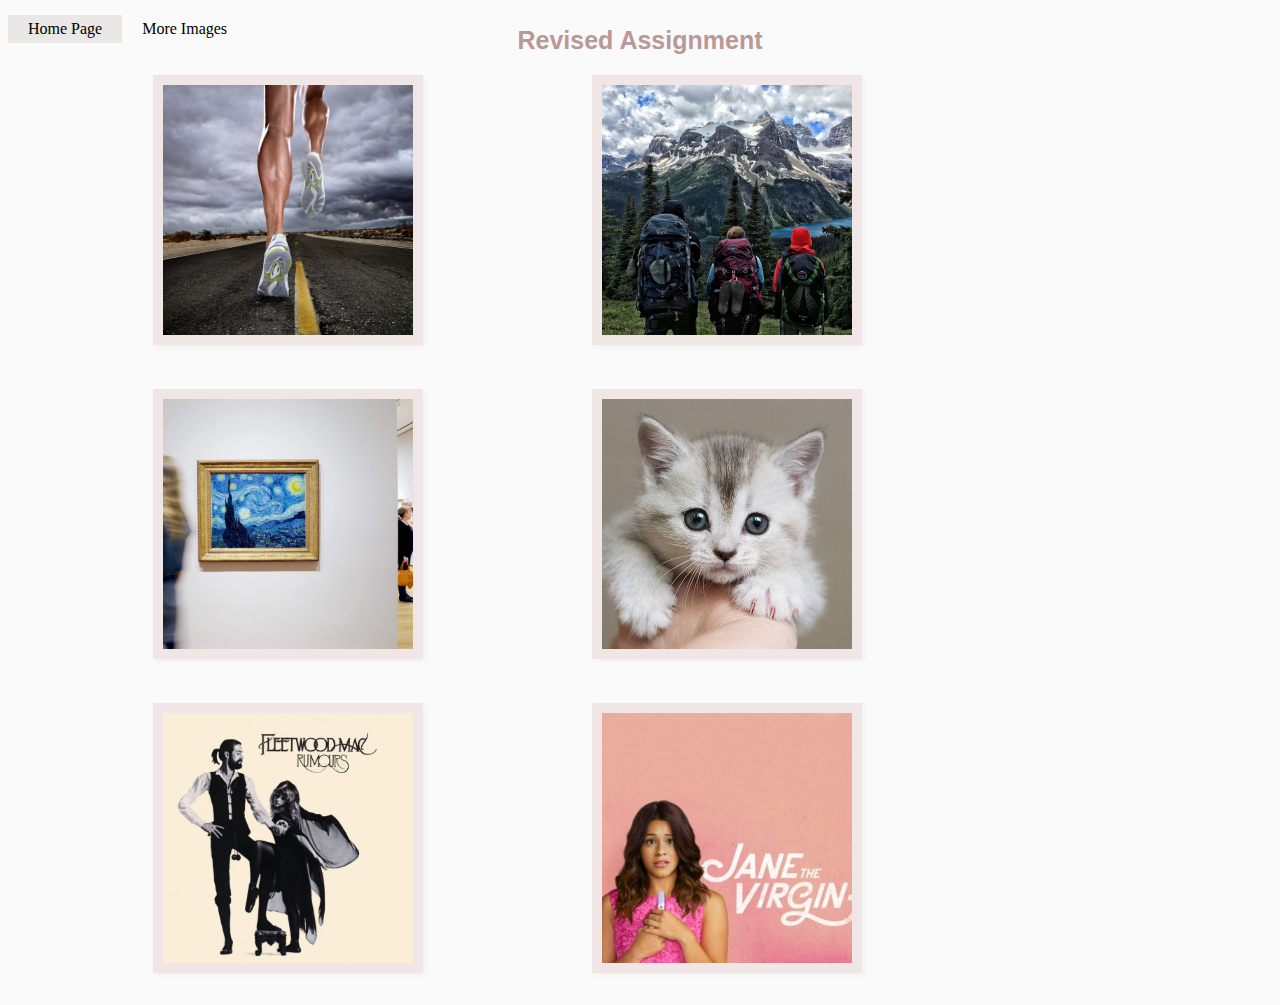
<file: index.html>
<!DOCTYPE html>
<head>
	<title> HOME PAGE </title>
	<link rel="stylesheet" type="text/css" href="stylesheets/style.css">
	<meta name="viewport" content="width=device-width, initial-scale=1.0">
  	<link href="https://fonts.googleapis.com/css?family=Playfair+Display" rel="stylesheet">
</head>
<body>
	
  <ul> 
    <li> <a class="active" href="#home"> Home Page </a></li>
    <li> <a href="templates/more.html""> More Images </a></li>
  </ul>
	    
  <h3>Revised Assignment</h3>
	    
 <figure> 
       <div class=dropdown>
        <img src="images/running.jpg" width="250px" height="250px" alt="Woman running on the road">
        <div class=dropdown-content> <figcaption>I usually begin my days with a run </figcaption></div>
     	 </div>
 </figure>

 <figure> 
      <div class=dropdown>
        <img src="images/hiking.jpg" width="250px" height="250px" alt="Three people hiking in the mountains">
        <div class=dropdown-content> 
        <figcaption> Hiking is one of my favorite hobbies </figcaption>
      	</div>
    	</div>
 </figure>

  <figure> 
    	<div class=dropdown>
        <img src="images/moma.jpg" width="250px" height="250px" alt="Van Gogh's Starry Night hanging in the MoMA">
         <div class=dropdown-content> 
        <figcaption> One of my favorite places to visit in NYC is the MoMa </figcaption>
     	 </div>
	 </div>
  </figure>

  <figure> 
   	 <div class=dropdown>
        <img src="images/kitten.jpg" width="250px" height="250px" alt="White kitten with blue eyes">
        <div class=dropdown-content> 
        <figcaption> Cats are my favorite animal <br/> I have two of my own</figcaption>
      	 </div>
   	 </div>
 </figure>

<figure> 
  	<div class=dropdown>
        <img src="images/fleetwood.jpg" width="250px" height="250px" alt="Fleetwood Mac's Rumors album cover">
        <div class=dropdown-content> 
        <figcaption> <i>Fleetwood Mac</i> is one of my favorite bands </figcaption>
      	</div>
    	</div>
</figure>
	    
<figure> 
    	<div class=dropdown>
        <img src="images/janethevirgin.jpg" width="250px" height="250px" alt="Promotional poster for Jane the Virgin">
        <div class=dropdown-content> 
        <figcaption> <i> Jane the Virgin </i> is one of my favorite tv shows </figcaption>
     	</div>
    	</div>
</figure>

</body>
</html>
</file>
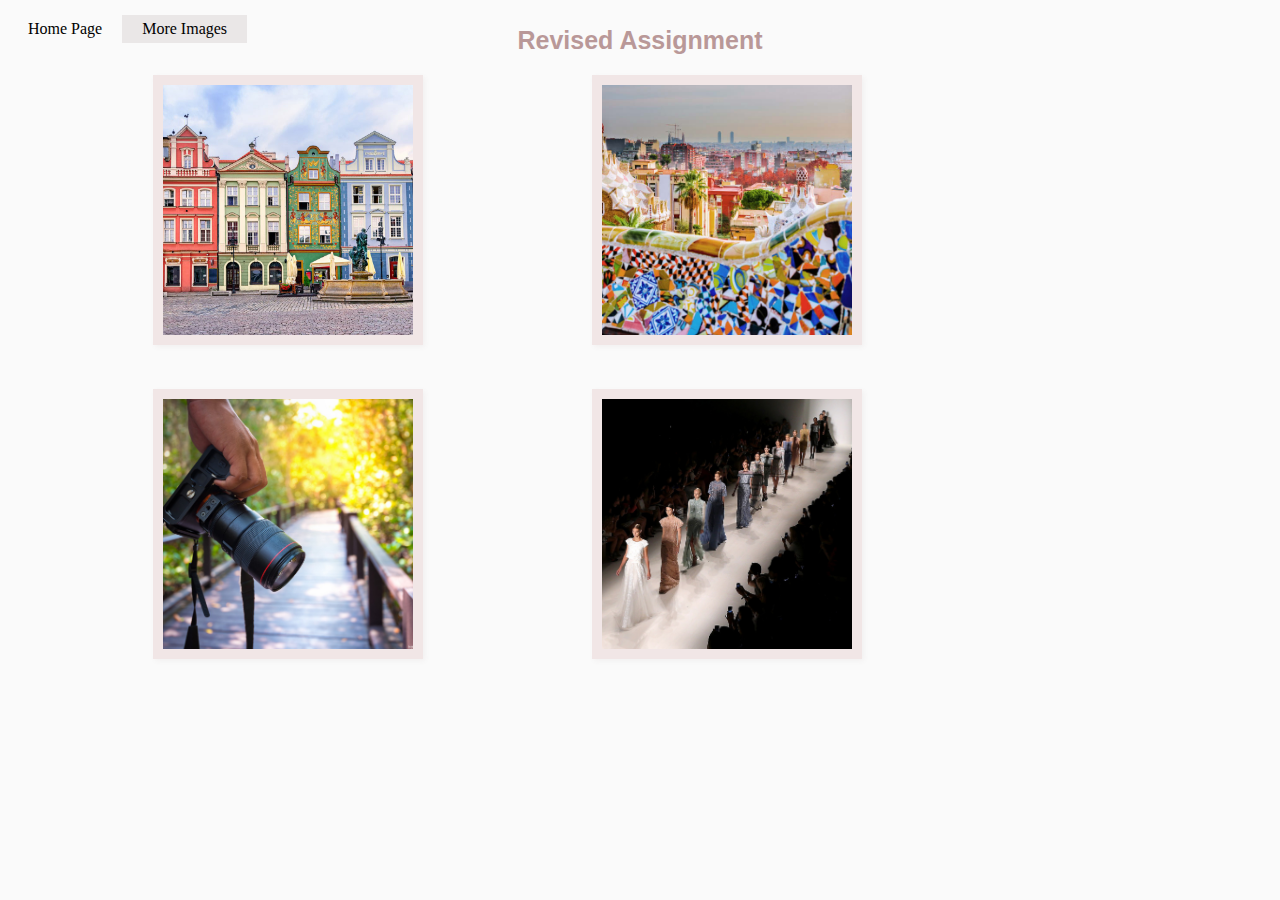
<file: templates/more.html>
<!DOCTYPE html>
<html>
<head> 
<link rel="stylesheet" type="text/css" href="../stylesheets/style.css">
	<title>MORE IMAGES</title>
</head>	
<body>
		
  <ul> 
    <li> <a href="../index.html"> Home Page </a></li>
    <li> <a class="active" href="templates/more.html""> More Images </a></li>
  </ul>
	    
  <h3>Revised Assignment</h3>

	<figure> 
		<div class=dropdown>
		<img src="../images/poland.jpg" width="250px" height="250px" alt="Painted houses in the Old Market Square in Poland">
		<div class=dropdown-content>
		<figcaption> I was born in Poland </figcaption>
		</div>
		</div>
	</figure>
				
	<figure> 
		<div class=dropdown>
		<img src="../images/barcelona.jpg" width="250px" height="250px" alt="Park Güell in Barcelona, Spain">
		<div class=dropdown-content>
		<figcaption> But I can speak Spanish as well </figcaption>
		</div>
		</div>
	</figure>

	<figure> 
		<div class=dropdown>
		<img src="../images/camera.jpg" width="250px" height="250px" alt="Man holding a camera">
		<div class=dropdown-content>
		<figcaption> Another one of my hobbies is photography </figcaption>
		</div>
		</div>
	</figure>

	<figure> 
		<div class=dropdown>
		<img src="../images/fashion.jpg" width="250px" height="250px" alt="Models walking down a runway during New York Fashion Week">
		<div class=dropdown-content>
		<figcaption> I want to work in fashion PR</figcaption>
		</div>
		</div>
	</figure>
</body>
</html>
</file>
<file: stylesheets/style.css>
body {
    background-color: #FAFAFA;
}

ul {
    list-style-type: none;
    margin:0px;
    padding:10px;
    padding-left: 0px;
    overflow: hidden; 
    display:inline;    
}

li{
    float:left;
    padding-top:7px;
}

li a {
    display: block;
    color: black;
    padding: 5px 20px;
    text-align:center;
    text-decoration: none;
}

li a:hover{
 color: #D27E7E;
}

.active {
    background-color: #EAE7E7;
}

.active:hover {
    color:black;
}

h3{
    display: block;
    margin: 0px 20%;
    font-family: sans-serif;
    text-align:center;
    font-size:25px;
    color: #B99898;
}

figure {
    display:inline;
    margin: 50px 0px 0px 125px;

}
img {
    display:inline;
    margin:20px;
    border: solid 10px #F1E6E6;
    box-shadow: 2px 2px 5px #F2F0F0;
}

.dropdown {
    position: relative;
    display: inline-block;
}

.dropdown-content {
    display: none;
    position:absolute;
    margin-left: 30px;
    padding-bottom: 8px;
    background-color: #f9f9f9;
    min-width: 250px;
    z-index: 1;
}

.dropdown:hover .dropdown-content {
    display: block;}
</file>
